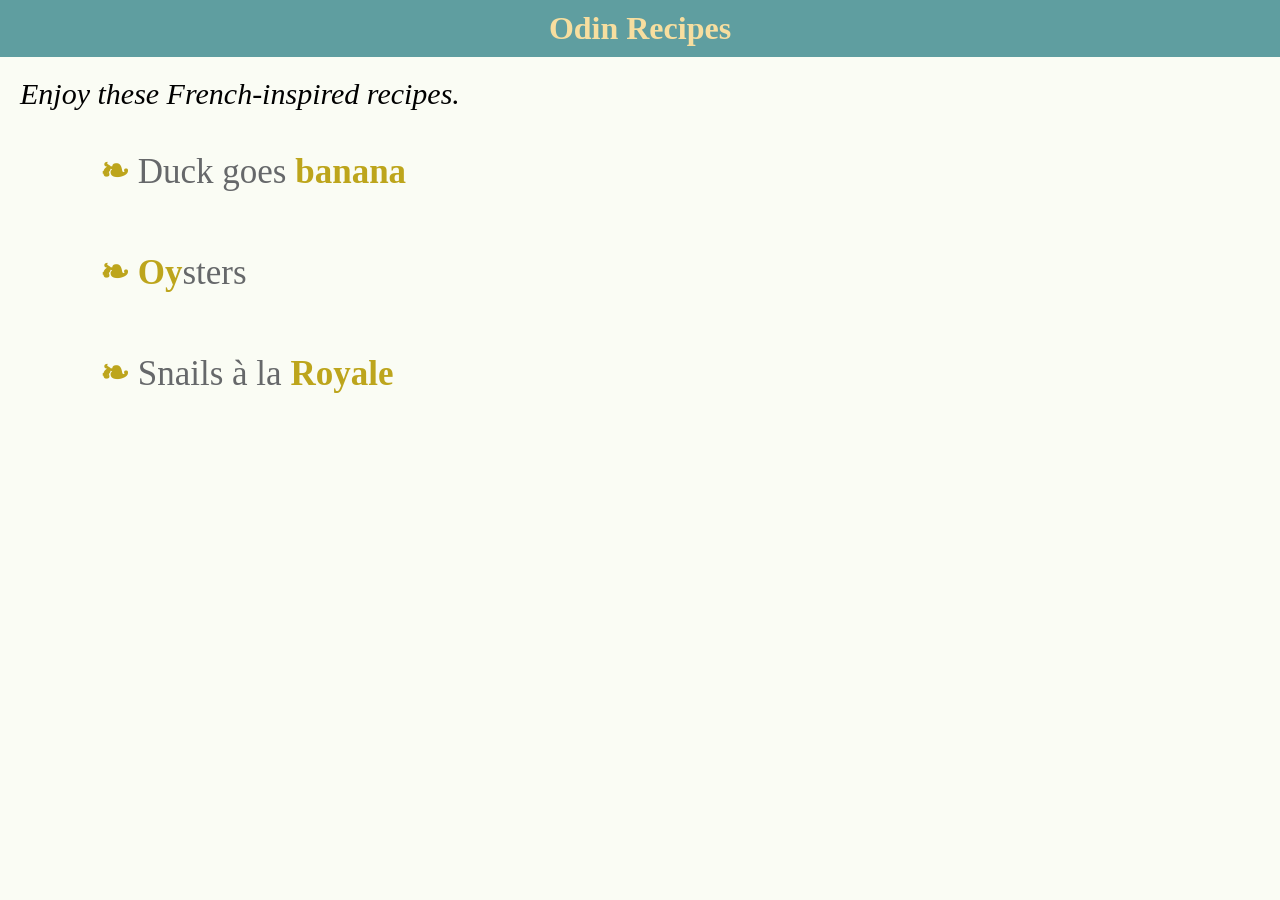
<file: index.html>
<!DOCTYPE html>
<html lang="en">
<head>
    <meta charset="UTF-8">
    <meta name="viewport" content="width=device-width, initial-scale=1.0">
    <title>Odin Recipes</title>
    <link rel="stylesheet" href="style.css">
</head>
<body>
    <h1>Odin Recipes</h1>
    <div class="container">
        <em>Enjoy these French-inspired recipes.</em>    
        <ul>
            <li class="intro-list"><span> ❧ </span><a class="link" href="recipes/duck-goes-banana.html"> Duck goes <span>banana</span></a></li>
            <li class="intro-list"><span> ❧ </span><a class="link" href="recipes/oysters.html"> <span>Oy</span>sters</a></li>
            <li class="intro-list"><span> ❧ </span><a class="link" href="recipes/snails-a-la-royale.html"> Snails à la <span>Royale</span></a></li>
        </ul>
    </div>
</body>
</html>
</file>
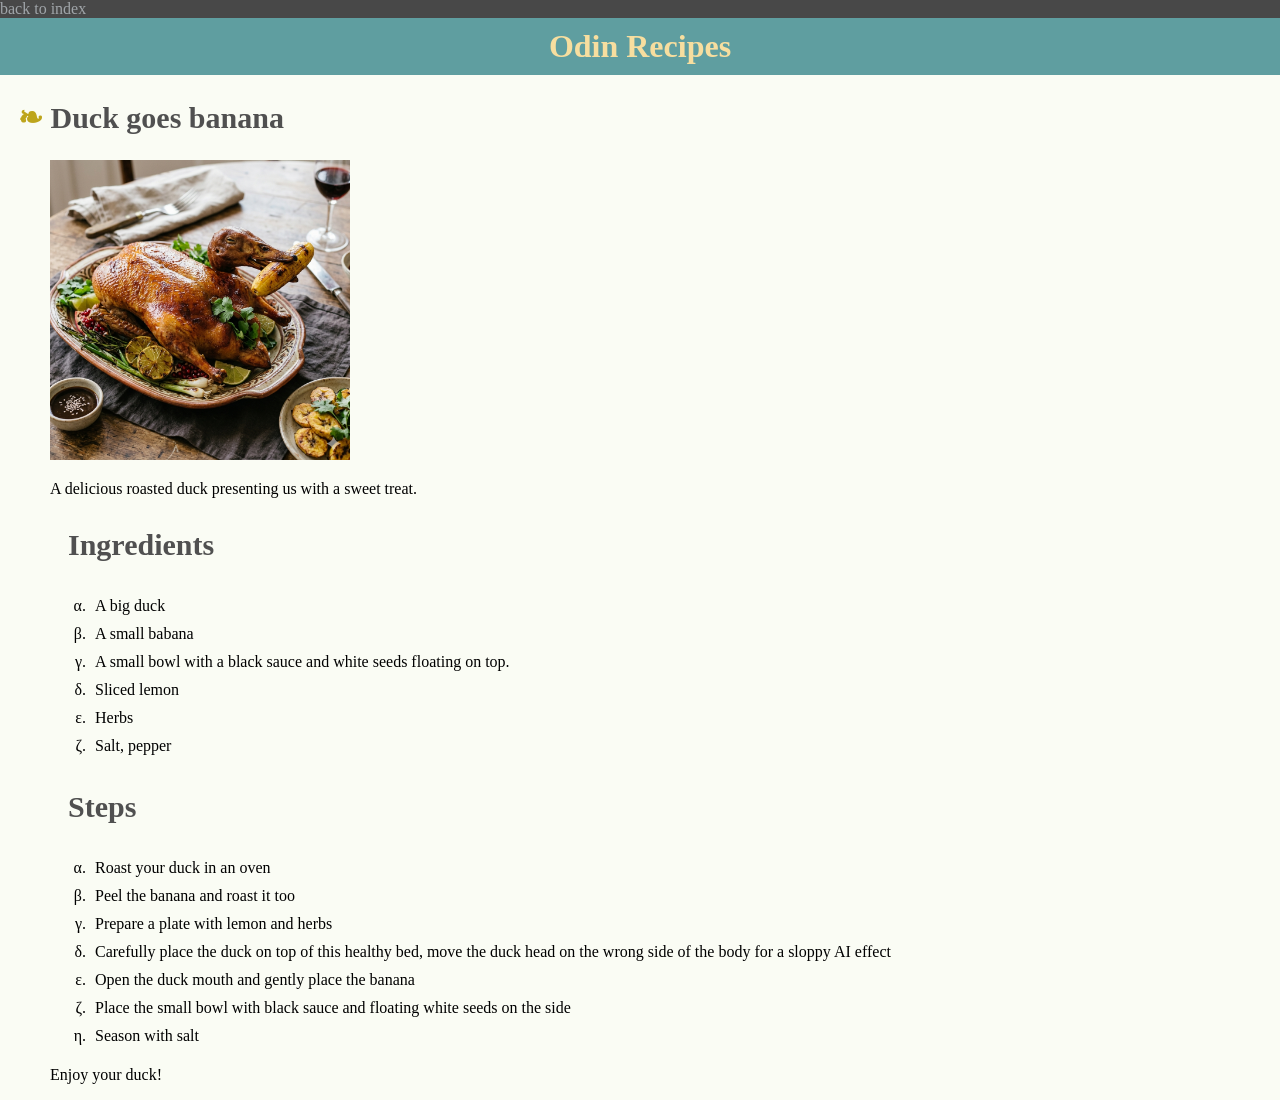
<file: recipes/duck-goes-banana.html>
<!DOCTYPE html>
<html lang="en">
<head>
    <meta charset="UTF-8">
    <meta name="viewport" content="width=device-width, initial-scale=1.0">
    <title>Odin Recipes</title>
    <link rel="stylesheet" href="../style.css">
</head>
<body>
    <div class="header">
        <a class="link-back" href="../index.html">back to index</a>
        <h1>Odin Recipes</h1>    
    </div>
    <h2><span> ❧ </span> Duck goes banana</h2>
    <div class="receipt">
        <img src="duck-goes-banana.png" width="300" alt="An anatomically wrong duck">
        <p>A delicious roasted duck presenting us with a sweet treat.</p>
        <h3>Ingredients</h3>
        <ul>
            <li>A big duck</li>
            <li>A small babana</li>
            <li>A small bowl with a black sauce and white seeds floating on top.</li>
            <li>Sliced lemon</li>
            <li>Herbs</li>
            <li>Salt, pepper</li></ul>
        <h3>Steps</h3>
        <ol>
            <li>Roast your duck in an oven</li>
            <li>Peel the banana and roast it too</li>
            <li>Prepare a plate with lemon and herbs</li>
            <li>Carefully place the duck on top of this healthy bed, move the duck head on the wrong side of the body for a sloppy AI effect</li>
            <li>Open the duck mouth and gently place the banana</li>
            <li>Place the small bowl with black sauce and floating white seeds on the side</li>
            <li>Season with salt</li>
        </ol>
        <p>Enjoy your duck!</p>
     </div>
</body>
</html>
</file>
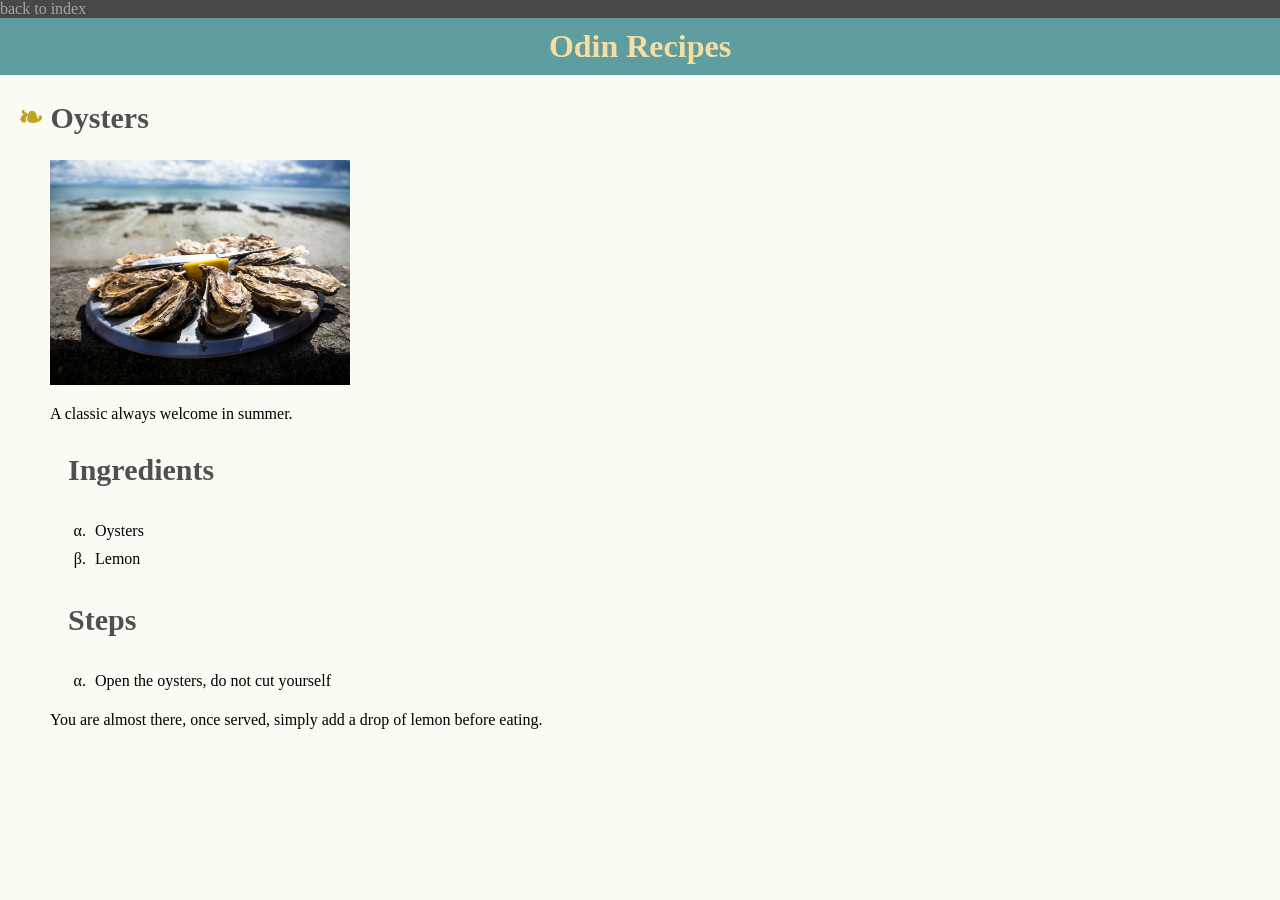
<file: recipes/oysters.html>
<!DOCTYPE html>
<html lang="en">
<head>
    <meta charset="UTF-8">
    <meta name="viewport" content="width=device-width, initial-scale=1.0">
    <title>Odin Recipes</title>
    <link rel="stylesheet" href="../style.css">
</head>
<body>
    <div class="header">
        <a class="link-back" href="../index.html">back to index</a>
        <h1>Odin Recipes</h1>    
    </div>
    <h2><span> ❧ </span> Oysters</h2>
    <div class="receipt">
        
        <img src="oysters.jpg" width="300" alt="Oysters">
        <p>A classic always welcome in summer.</p>
        <h3>Ingredients</h3>
        <ul>
            <li>Oysters</li>
            <li>Lemon</li>
            </ul>
        <h3>Steps</h3>
        <ol>
            <li>Open the oysters, do not cut yourself</li>
    
        </ol>
        <p>You are almost there, once served, simply add a drop of lemon before eating.</p>
    </div>
</body>
</html>
</file>
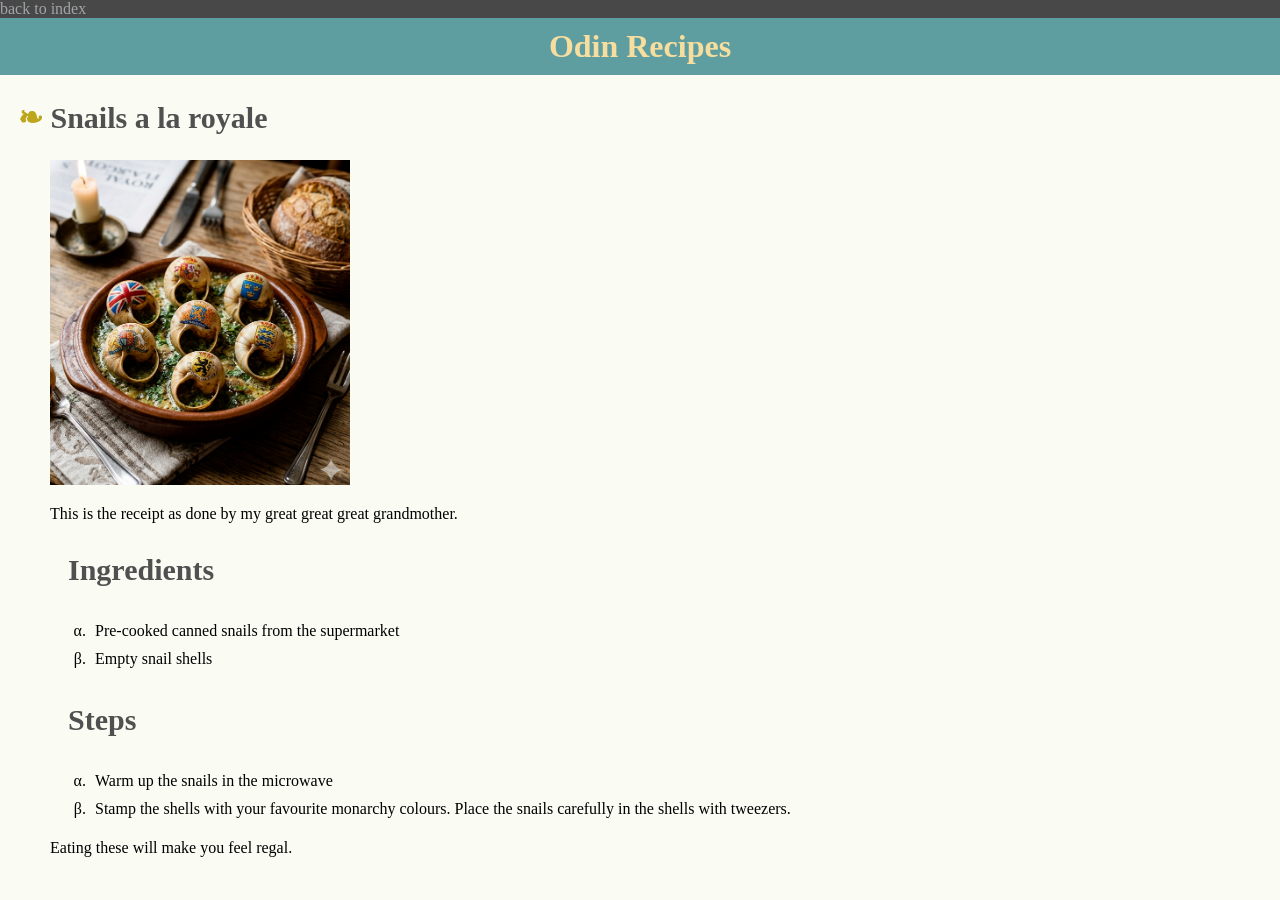
<file: recipes/snails-a-la-royale.html>
<!DOCTYPE html>
<html lang="en">
<head>
    <meta charset="UTF-8">
    <meta name="viewport" content="width=device-width, initial-scale=1.0">
    <title>Odin Recipes</title>
    <link rel="stylesheet" href="../style.css">
</head>
<body>
    <div class="header">
        <a class="link-back" href="../index.html">back to index</a>
        <h1>Odin Recipes</h1>    
    </div>
    <h2><span> ❧ </span> Snails a la royale</h2>
    <div class="receipt">        
        <img src="snails-a-la-royale.png" width="300" alt="AI generated snail plate">
        <p>This is the receipt as done by my great great great grandmother.</p>
        <h3>Ingredients</h3>
        <ul>
            <li>Pre-cooked canned snails from the supermarket</li>
            <li>Empty snail shells</li>
            </ul>
        <h3>Steps</h3>
        <ol>
            <li>Warm up the snails in the microwave</li>
            <li>Stamp the shells with your favourite monarchy colours. Place the snails carefully in the shells with tweezers.</li>
        </ol>
        <p>Eating these will make you feel regal.</p>
    </div>
</body>
</html>
</file>
<file: style.css>
* {
    font-family: Cambria, Cochin, Georgia, Times, 'Times New Roman', serif;
    
}

body {
    background-color: rgb(250, 252, 244);
    padding: 0;
    margin: 0;
}

h1 {
    background-color: cadetblue;
    color: rgb(247, 222, 159);
    padding: 10px;
    text-align: center;
    margin: 0;
}

h2, h3{
    color:rgb(80, 80, 80);
    font-weight: 900;
    font-size: 30px;
    margin-left: 18px;
}


.receipt {
    margin-left: 50px;
}

.link {
    text-decoration: none;
    color: rgb(102, 104, 106);
}

.link-back{
    color: rgb(160, 165, 169);
    text-decoration: none;
}

li {
    list-style-type:lower-greek;
    padding: 5px;

}

em {
    font-size: 30px;
}

span {
    display: inline-block;
    font-weight: 900;
    font-size: 35;
    color: rgb(189, 165, 28);
    padding: 0 0px;
    margin: 0;
}

.container {

    padding: 20px;
}

.intro-list {
    display: inline-block;
    box-sizing: border-box;
    width: 350px;
    list-style-type: none;
    text-decoration: none;
    font-weight: 500;
    font-size: 35px;
    display: block;
    padding: 20px;
    margin: 20px 300px 20px 20px;
}

.header {
    display: block;
    background-color: rgb(72, 72, 72);
}
</file>
